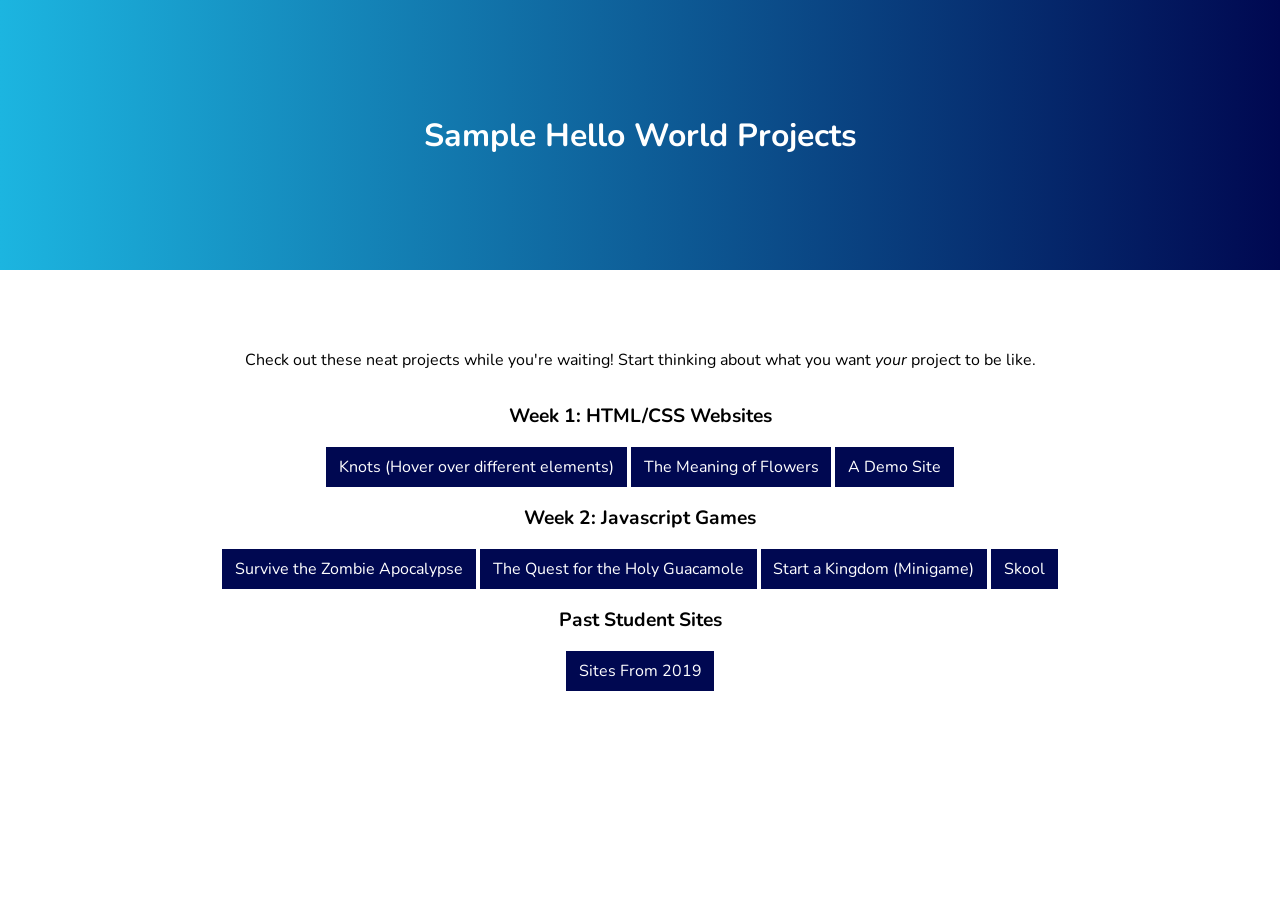
<file: index.html>
<title>Sample Projects</title>
<link rel="stylesheet" href="style.css">
<link
    href="https://fonts.googleapis.com/css2?family=Nunito:ital,wght@0,200;0,300;0,400;0,600;0,700;0,800;0,900;1,200;1,300;1,400;1,600;1,700;1,800;1,900&display=swap"
    rel="stylesheet">
<link rel="icon" href="favicon.png" type="image/png">

<body>
    <div id="header">
        <h1>Sample Hello World Projects</h1>
    </div>
    <div id="content">
        <p>Check out these neat projects while you're waiting! Start thinking about what you want <em>your</em> project
            to be like.</p>
        <h2>Week 1: HTML/CSS Websites</h2>
        <nav>
            <a href="Knots/index.html">Knots (Hover over different elements)</a>
            <a href="Flower Site/flower_home.html">The Meaning of Flowers</a>
            <a href="Build This Site/index.html">A Demo Site</a>
        </nav>
        <h2>Week 2: Javascript Games</h2>
        <nav>
            <a href="Zombie Apocalypse/index.html">Survive the Zombie Apocalypse</a>
            <a href="Full Game/index.html">The Quest for the Holy Guacamole</a>
            <a href="KingdomStart_Js/kingdom.html">Start a Kingdom (Minigame)</a>
            <a href="Basic Site/index.html">Skool</a>
        </nav>
        <h2>Past Student Sites</h2>
        <nav>
            <a href="https://archive.bitbybitcoding.org/studentsites/2019/">Sites From 2019</a>
        </nav>
    </div>
</body>
</file>
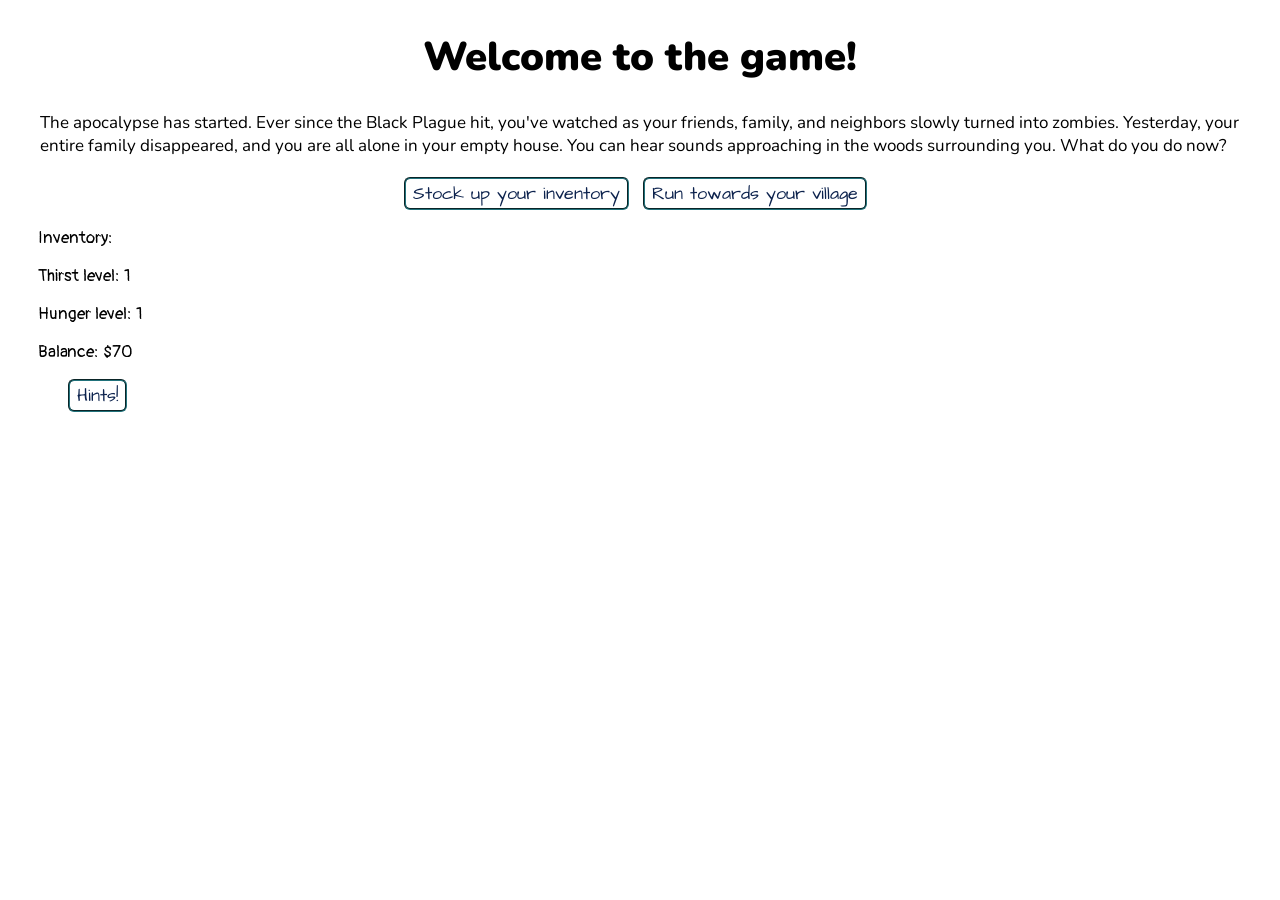
<file: Zombie Apocalypse/index.html>
<link rel="stylesheet" href="style.css">
<link href="https://fonts.googleapis.com/css2?family=Nunito:ital,wght@0,200;0,300;0,400;0,600;0,700;0,800;0,900;1,200;1,300;1,400;1,600;1,700;1,800;1,900&display=swap" rel="stylesheet">
<link href="https://fonts.googleapis.com/css2?family=Architects+Daughter&family=Pangolin&family=Shadows+Into+Light&display=swap" rel="stylesheet">
<body>
    <h1 id="title"></h1>
    <p id='messageBox'></p>
    <div id="buttons">
        <button id='aButton'>Option A</button>
        <button id='bButton'>Option B</button> 
    </div>
    <div id="stuff">
        <p id="inventory"></p>
        <p id="thirst"></p>
        <p id="hunger"></p>
        <p id="balance"></p>
    </div>
    
    <button id="hints">Hints!</button>
    <div id="hintsContent">
        <ul>
            <li>The goal of this game is to survive and live happily ever after!</li>
            <li>If you encounter a zombie, you can fight it off with a weapon.</li>
            <li>If the Plague gets to you, a potion can heal you and bring you back to life!</li>
            <li>At the market in the village, you can stock up your inventory.</li>
            <li>Don't go too long without food or water or else you just might perish!</li>
            <li>If you want to survive, don't let your hunger level reach 40 and don't let your thirst level reach 30!</li>       
        </ul>
    </div>
    <img id='img'>
    <script src="script.js"></script>
</body>
</file>
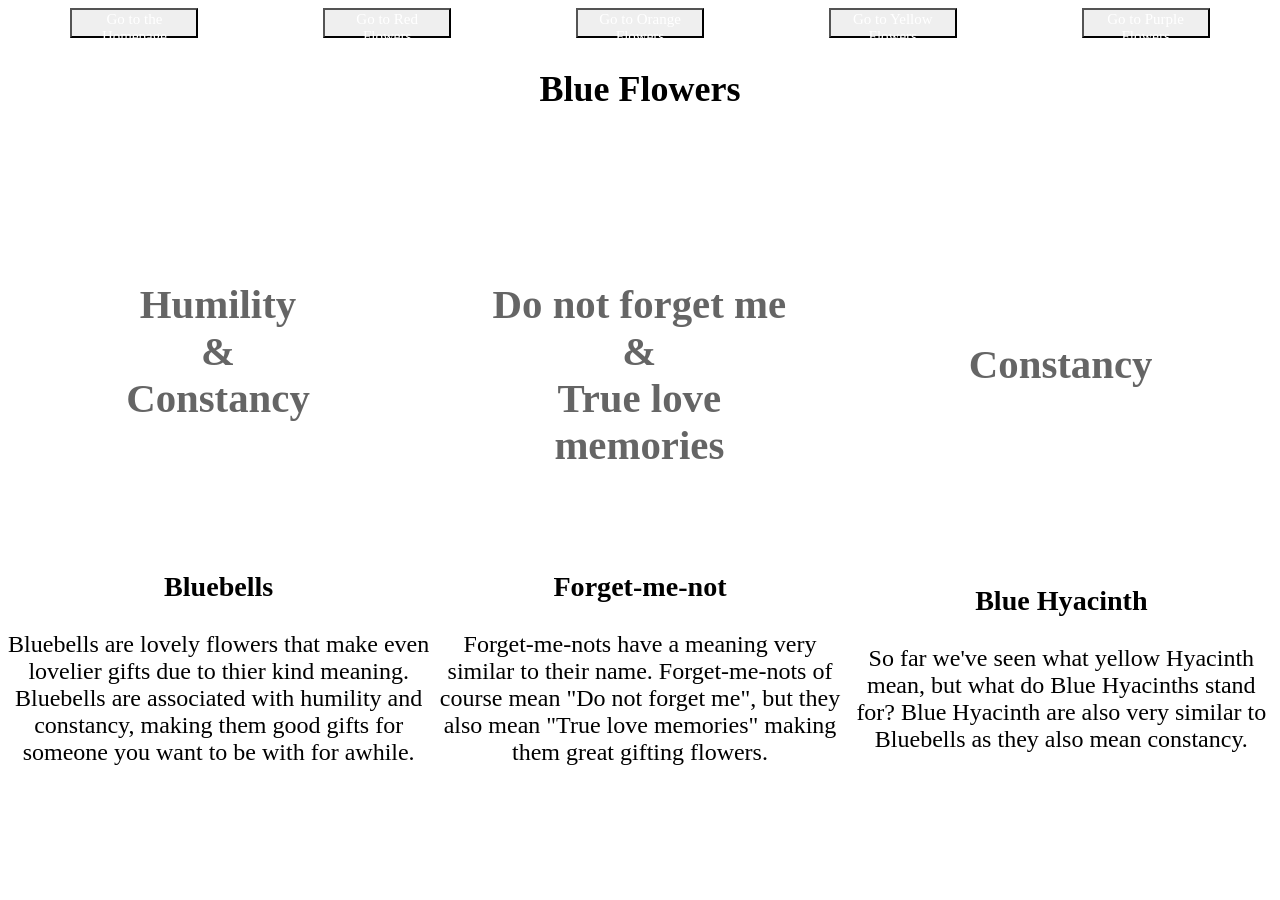
<file: Flower Site/flower_blue.html>
<head>
    <link rel="stylesheet" type="text/css" href="./flower_blue.css">
    <title></title>
</head>

<div>
    <nav>
        <a href="./flower_home.html">
            <button id="home">Go to the Homepage</button>
        </a>
        <a href="./flower_red.html">
            <button id="red">Go to Red Flowers</button>
        </a>
        <a href="./flower_orange.html">
            <button id="orange">Go to Orange Flowers</button>
        </a>
        <a href="./flower_yellow.html">
            <button id="yellow">Go to Yellow Flowers</button>
        </a>
        <a href="./flower_purple.html">
            <button id="home">Go to Purple Flowers</button>
        </a>
    </nav>
</div>

<body>
    <div>
        <h2 id="blue">Blue Flowers</h2>
        <div class="container">
            <div class="item">
                <p class="meaning" id="h_m">
                    Humility<br>
                    &<br> 
                    Constancy
                </p>
                <h3>
                    Bluebells
                </h3>
                <p>
                    Bluebells are lovely flowers that make even lovelier gifts due to thier kind meaning.
                    Bluebells are associated with humility and constancy, making them good gifts for someone you want to be with for awhile.
                </p>
            </div>
            <div class="item">
                <p class="meaning" id="not-forget">
                    Do not forget me<br>
                    &<br>
                    True love memories
                </p>
                <h3>
                    Forget-me-not
                </h3>
                <p>
                    Forget-me-nots have a meaning very similar to their name.
                    Forget-me-nots of course mean "Do not forget me", but they also mean "True love memories" making them great gifting flowers.
                </p>
            </div>
            <div class="item">
                <p class="meaning" id="hyac">
                    <br>
                    Constancy
                </p>
                <h3>
                    Blue Hyacinth
                </h3>
                <p>
                    So far we've seen what yellow Hyacinth mean, but what do Blue Hyacinths stand for?
                    Blue Hyacinth are also very similar to Bluebells as they also mean constancy.
                </p>
            </div>
        </div>
    </div>
</body>
</file>
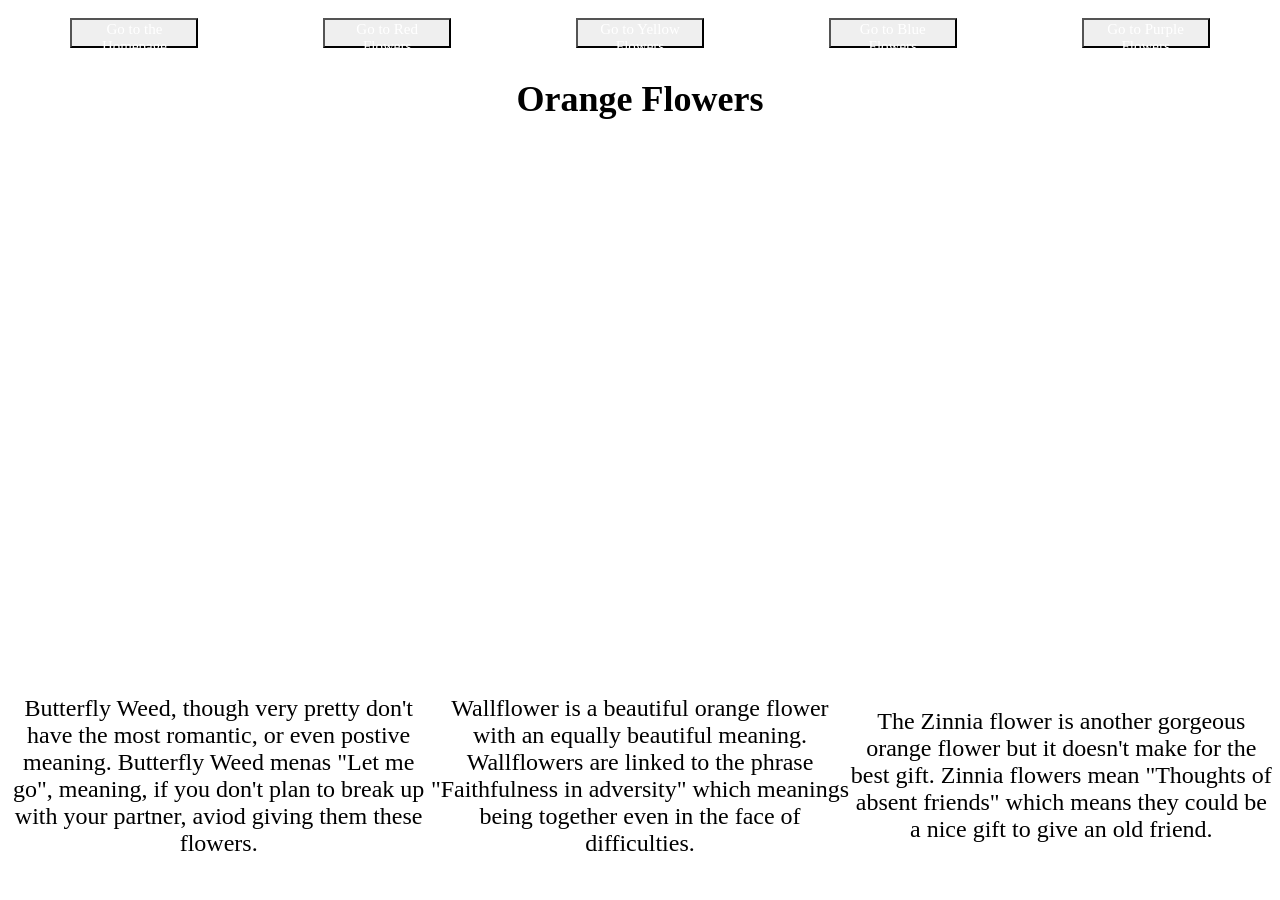
<file: Flower Site/flower_orange.html>
<head>
    <link rel="stylesheet" type="text/css" href="./flower_orange.css">
    <title></title>
</head>

<div>
    <nav>
        <a href="./flower_home.html">
            <button id="home">Go to the Homepage</button>
        </a>
        <a href="./flower_red.html">
            <button id="red">Go to Red Flowers</button>
        </a>
        <a href="./flower_yellow.html">
            <button id="yellow">Go to Yellow Flowers</button>
        </a>
        <a href="./flower_blue.html">
            <button id="blue">Go to Blue Flowers</button>
        </a>
        <a href="./flower_purple.html">
            <button id="home">Go to Purple Flowers</button>
        </a>
    </nav>
</div>

<body>
    <div>
        <h2>Orange Flowers</h2>
        <div class="container">
            <div class="item">
                <h3 class="weed" id="head">
                    Butterfly Weed
                </h3>
                <p>
                    Butterfly Weed, though very pretty don't have the most romantic, or even postive meaning.
                    Butterfly Weed menas "Let me go", meaning, if you don't plan to break up with your partner, aviod giving them these flowers.
                </p>
            </div>
            <div class="item">
                <h3 class="wall">
                    Wallflower
                </h3>
                <p>
                    Wallflower is a beautiful orange flower with an equally beautiful meaning.
                    Wallflowers are linked to the phrase "Faithfulness in adversity" which meanings being together even in the face of difficulties.
                </p>
            </div>
            <div class="item">
                <h3 class="zinnia">
                    Zinnia
                </h3>
                <p>
                    The Zinnia flower is another gorgeous orange flower but it doesn't make for the best gift.
                    Zinnia flowers mean "Thoughts of absent friends" which means they could be a nice gift to give an old friend.
                </p>
            </div>
        </div>
    </div>
</body>
</file>
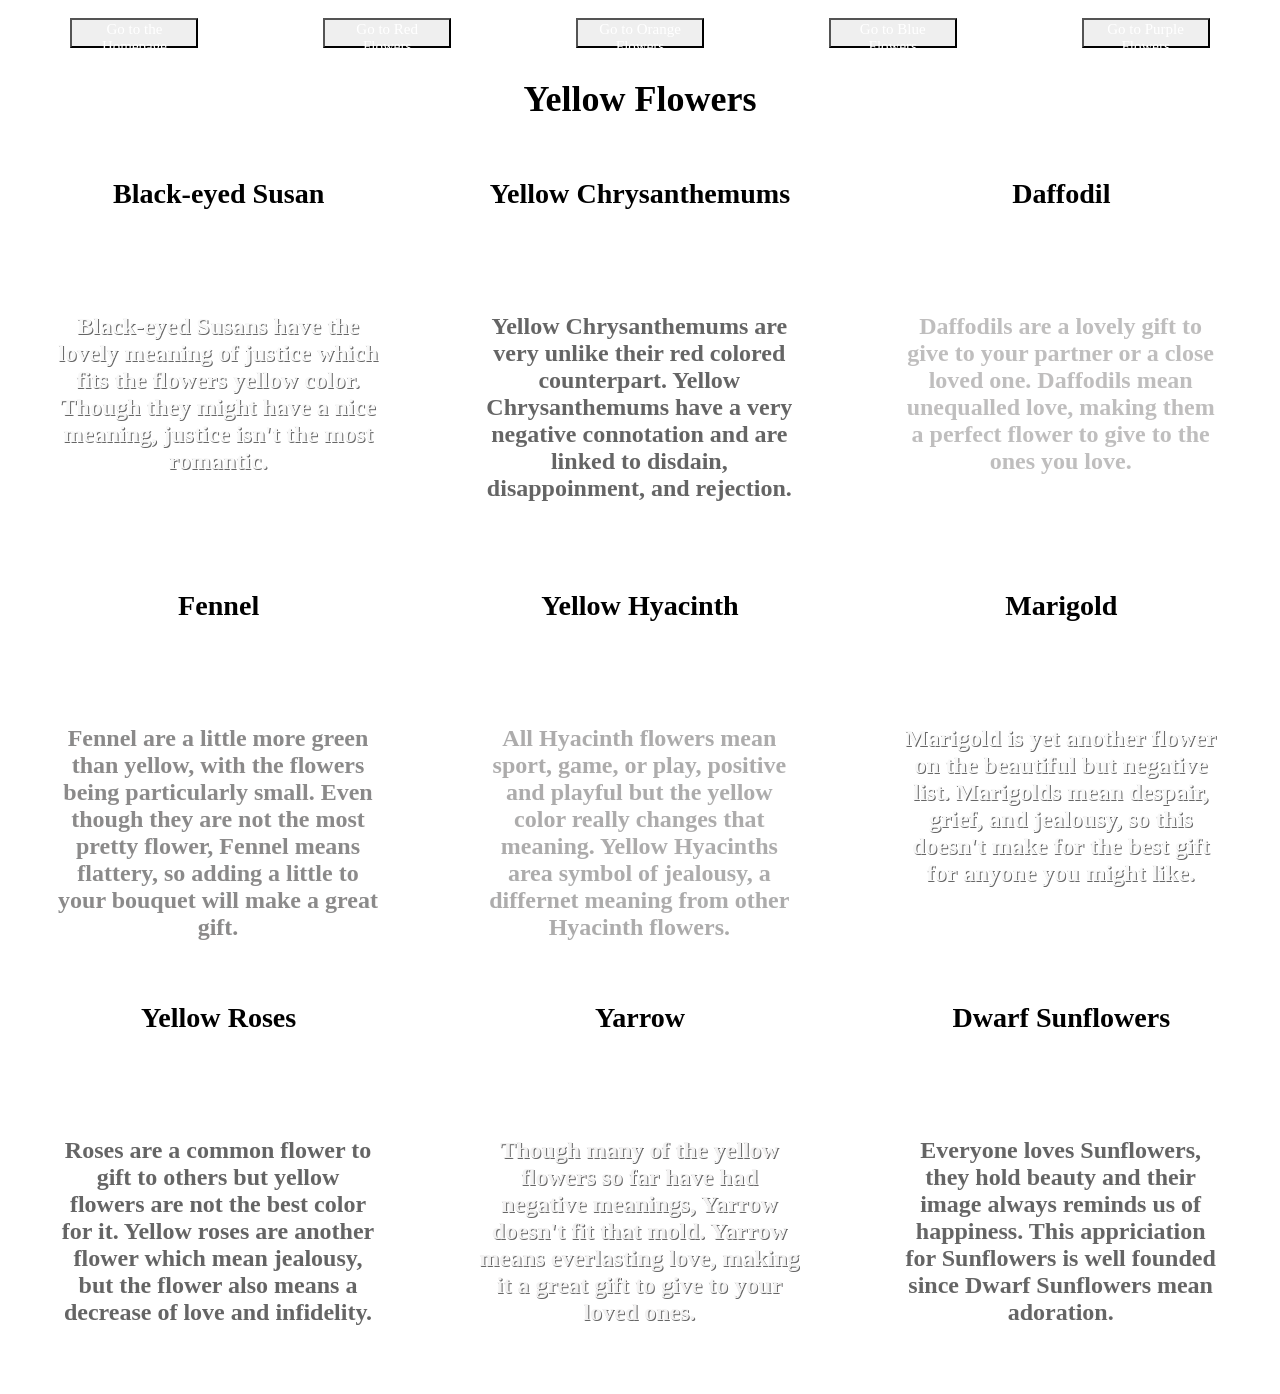
<file: Flower Site/flower_yellow.html>
<head>
    <link rel="stylesheet" type="text/css" href="./flower_yellow.css">
    <title></title>
</head>

<div>
    <nav>
        <a href="./flower_home.html">
            <button id="home">Go to the Homepage</button>
        </a>
        <a href="./flower_red.html">
            <button id="red">Go to Red Flowers</button>
        </a>
        <a href="./flower_orange.html">
            <button id="orange">Go to Orange Flowers</button>
        </a>
        <a href="./flower_blue.html">
            <button id="blue">Go to Blue Flowers</button>
        </a>
        <a href="./flower_purple.html">
            <button id="home">Go to Purple Flowers</button>
        </a>
    </nav>
</div>

<body>
    <div>
        <h2 id="yellow">Yellow Flowers</h2>
        <div class="container">
            <div class="item">
                <h3>
                    Black-eyed Susan
                </h3>
                <p class="back" id="susan">
                    Black-eyed Susans have the lovely meaning of justice which fits the flowers yellow color.
                    Though they might have a nice meaning, justice isn't the most romantic. 
                </p>
            </div>
            <div class="item">
                <h3>
                    Yellow Chrysanthemums
                </h3>
                <p class="back" id="chry">
                    Yellow Chrysanthemums are very unlike their red colored counterpart.
                    Yellow Chrysanthemums have a very negative connotation and are linked to disdain, disappoinment, and rejection.
                </p>
            </div>
            <div class="item">
                <h3>
                    Daffodil
                </h3>
                <p class="back" id="daff">
                    Daffodils are a lovely gift to give to your partner or a close loved one.
                    Daffodils mean unequalled love, making them a perfect flower to give to the ones you love.
                </p>
            </div>
            <div class="item">
                <h3>
                    Fennel
                </h3>
                <p class="back" id="fenn">
                    Fennel are a little more green than yellow, with the flowers being particularly small.
                    Even though they are not the most pretty flower, Fennel means flattery, so adding a little to your bouquet will make a great gift.
                </p>
            </div>
            <div class="item">
                <h3>
                    Yellow Hyacinth
                </h3>
                <p class="back" id="hyac">
                    All Hyacinth flowers mean sport, game, or play, positive and playful but the yellow color really changes that meaning.
                    Yellow Hyacinths area symbol of jealousy, a differnet meaning from other Hyacinth flowers.
                </p>
            </div>
            <div class="item">
                <h3>
                    Marigold
                </h3>
                <p class="back" id="gold">
                    Marigold is yet another flower on the beautiful but negative list.
                    Marigolds mean despair, grief, and jealousy, so this doesn't make for the best gift for anyone you might like.
                </p>
            </div>
            <div class="item">
                <h3>
                    Yellow Roses
                </h3>
                <p class="back" id="rose">
                    Roses are a common flower to gift to others but yellow flowers are not the best color for it.
                    Yellow roses are another flower which mean jealousy, but the flower also means a decrease of love and infidelity.
                </p>
            </div>
            <div class="item">
                <h3>
                    Yarrow
                </h3>
                <p class="back" id="yarr">
                    Though many of the yellow flowers so far have had negative meanings, Yarrow doesn't fit that mold.
                    Yarrow means everlasting love, making it a great gift to give to your loved ones.
                </p>
            </div>
            <div class="item">
                <h3>
                    Dwarf Sunflowers
                </h3>
                <p class="back" id="dwarf">
                    Everyone loves Sunflowers, they hold beauty and their image always reminds us of happiness.
                    This appriciation for Sunflowers is well founded since Dwarf Sunflowers mean adoration.
                </p>
            </div>
        </div>
    </div>
</body>
</file>
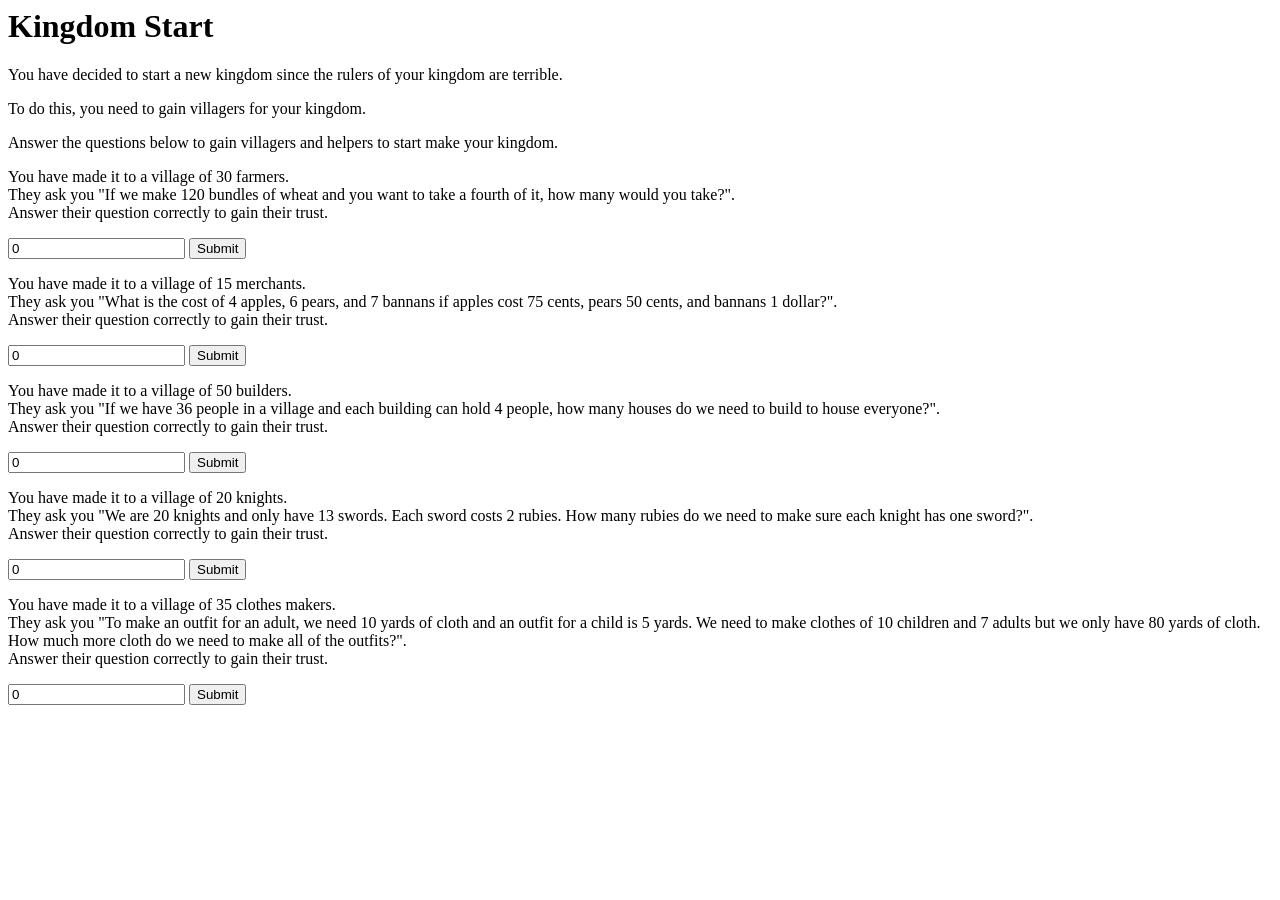
<file: KingdomStart_Js/kingdom.html>
<body>
    <h1>Kingdom Start</h1>

    <p>You have decided to start a new kingdom since the rulers of your kingdom are terrible.</p>
    <p>To do this, you need to gain villagers for your kingdom.</p>
    <p>Answer the questions below to gain villagers and helpers to start make your kingdom.</p>

    <p>
        You have made it to a village of 30 farmers. <br>
        They ask you "If we make 120 bundles of wheat and you want to take a fourth of it, how many would you take?". <br>
        Answer their question correctly to gain their trust. 
    </p>
    <input type="number" id="farmer" value="0">
    <button id="subFarmer">Submit</button>
    <p id="check_1"></p>

    <p>
        You have made it to a village of 15 merchants. <br>
        They ask you "What is the cost of 4 apples, 6 pears, and 7 bannans if apples cost 75 cents, pears 50 cents, and bannans 1 dollar?". <br>
        Answer their question correctly to gain their trust.
    </p>
    <input type="number" id="merchant" value="0">
    <button id="subMerchant">Submit</button>
    <p id="check_2"></p>

    <p>
        You have made it to a village of 50 builders. <br>
        They ask you "If we have 36 people in a village and each building can hold 4 people, how many houses do we need to build to house everyone?". <br>
        Answer their question correctly to gain their trust.
    </p>
    <input type="number" id="builder" value="0">
    <button id="subBuilder">Submit</button>
    <p id="check_3"></p>

    <p>
        You have made it to a village of 20 knights. <br>
        They ask you "We are 20 knights and only have 13 swords. 
        Each sword costs 2 rubies. 
        How many rubies do we need to make sure each knight has one sword?". <br>
        Answer their question correctly to gain their trust.
    </p>
    <input type="number" id="knight" value="0">
    <button id="subKnight">Submit</button>
    <p id="check_4"></p>

    <p>
        You have made it to a village of 35 clothes makers. <br>
        They ask you "To make an outfit for an adult, we need 10 yards of cloth and an outfit for a child is 5 yards. 
        We need to make clothes of 10 children and 7 adults but we only have 80 yards of cloth. <br>
        How much more cloth do we need to make all of the outfits?". <br>
        Answer their question correctly to gain their trust.
    </p>
    <input type="number" id="cm" value="0">
    <button id="subCM">Submit</button>
    <p id="check_5"></p>

    <p><strong id="win"></strong></p>
    <img id="castle" width="500">
</body>

<script src="kingdom.js"></script>
</file>
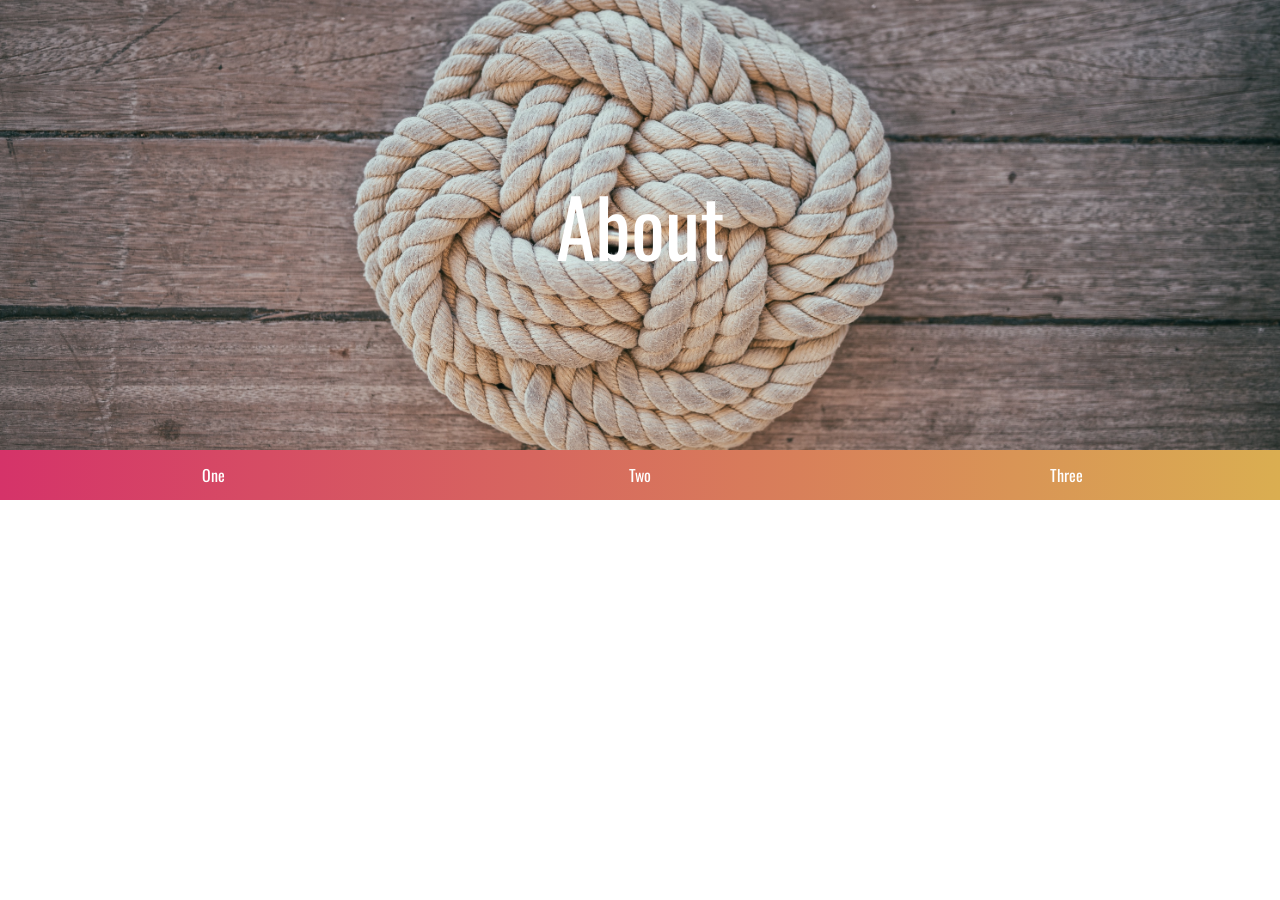
<file: Knots/about.html>
<link rel="stylesheet" href="about-style.css">
<link rel="shortcut icon" href="https://upload.wikimedia.org/wikipedia/commons/thumb/9/99/Coa_Illustration_Cross_Triquetra.svg/220px-Coa_Illustration_Cross_Triquetra.svg.png" type="image/png">

<title>About</title>

<body>
    <div id="header">About</div>
    <nav>
        <a href="#">One</a>
        <a href="#">Two</a>
        <a href="#">Three</a>
    </nav>
</body>
</file>
<file: style.css>
body {
    font-family: 'Nunito', sans-serif;
    margin: 0;
}

#header {
    height: 30vh;
    width: 100%;
    background: linear-gradient(90deg, #1CB5E0 0%, #000851 100%);
    color: white;
    display: flex;
    justify-content: center;
    align-items: center;
}

#content {
    padding: 7vh 7vw;
    display: flex;
    flex-flow: column nowrap;
    justify-content: space-between;
    /* height: 12vh; */
    justify-content: center;
    align-items: center;
}

h2 {
    font-size: 1.2em;
}

nav {
    display: inline-flex;
    flex-wrap: wrap;
    justify-content: center;
}

nav a {
    /* height: 10px;
    width: 30vw; */
    padding: 1vh 1vw;
    background-color: #000851;
    color: white;
    text-decoration: none;
    transition-duration: 0.3s;
    margin: 2px;
}

nav a:hover {
    background-color: white;
    color: #000851;
}
</file>
<file: Zombie Apocalypse/style.css>
button {
    font-family: 'Architects Daughter', cursive;
    font-size: 18px;
    padding: 2px;
    padding-right: 7px;
    padding-left: 7px;
    margin-right: 10px;
    text-align: center;
    color: #0c224d;
    border-style: groove;
    border-color: #21727B;
    border-width: 2px;
    border-radius: 6px;
    background-color: white;
  }
  
  #messageBox {
    font-family: 'Nunito', sans-serif;
    font-size: 17px;
    width: 95%;
    margin: auto;
    padding-bottom: 20px;
  }
  
  #stuff {
    font-family: 'Pangolin', cursive;
    font-size: 17px;
    padding-left: 30px;
  }
  
  /* font-family: 'Shadows Into Light', cursive; */
  #buttons {
    text-align: center;
  }
  
  #hintsContent {
    text-align: left;
    font-family: 'Nunito', sans-serif;
    font-size: 17px;
    margin-left: 60px;
  }
  
  #title {
    margin-top: 30px;
    text-align: center;
    font-weight: 900;
    font-family: 'Nunito', sans-serif;
    font-size: 40px;
  }
  
  #hints {
    margin-left: 60px;
  }
</file>
<file: Flower Site/flower_blue.css>
body{
    font-size: 1.5em;
    text-align: center;
}

.nav{
    position: fixed;
    text-align: center;
}

nav{
    display: flex;
    justify-content: center;
    align-items: center;
    flex-wrap: wrap;
}

a{
    flex: 1 1 10vw;
    padding:  0 1vw 0 1vw;
}

button{
    width: 10vw;
    height: 30px;
    font-family: 'Source Serif Pro', serif;
    color: white;
    text-align: center;
    border-color: none;
}

h1{
    padding: 30px 0 0 0;
}
h2{
    font-size: 1.5em;
}

.meaning{
    opacity: 60%;
    color: black;
    border-radius: 20%;
    padding: 100px 50px;
    height: 150px;
    width: 25vw;
    background-size: cover;
    font-weight: 600;
    font-size: 1.7em;
    text-shadow: 1px 1px white;
}

#h_m{
    background-image: url("https://images.unsplash.com/photo-1588952547062-b21998a10e83?ixlib=rb-1.2.1&ixid=eyJhcHBfaWQiOjEyMDd9&auto=format&fit=crop&w=967&q=80");
}
#not-forget{
    background-image: url("https://images.unsplash.com/photo-1495583237039-44cb1143f0b6?ixlib=rb-1.2.1&ixid=eyJhcHBfaWQiOjEyMDd9&auto=format&fit=crop&w=1050&q=80");
}
#hyac{
    background-image: url("https://storage.needpix.com/rsynced_images/grape-hyacinth-3319108_1280.jpg");
}

img{
    width: 30vw;
}

.container{
    display: flex;
    justify-content: center;
    align-items: center;
    flex-wrap: wrap;
}

.item{
    flex: 1 1 400px;
}

#home{
    background-image: url("https://images.unsplash.com/photo-1485487656106-d6aa01db3271?ixlib=rb-1.2.1&ixid=eyJhcHBfaWQiOjEyMDd9&auto=format&fit=crop&w=1012&q=80");
    background-size: cover;
    font-size: 15px;
}
#red{
    background-image: url("https://images.unsplash.com/photo-1516710772637-d379a8b58577?ixlib=rb-1.2.1&ixid=eyJhcHBfaWQiOjEyMDd9&auto=format&fit=crop&w=1050&q=80");
    background-size: cover;
    font-size: 15px;
}
#orange{
    background-image: url("https://p1.piqsels.com/preview/500/1000/834/orange-flowers-floral-nature-plant-a-lot.jpg");
    background-size: cover;
    font-size: 15px;
}
#yellow{
    background-image: url("https://images.unsplash.com/photo-1582667023252-6d7a75de6eff?ixlib=rb-1.2.1&ixid=eyJhcHBfaWQiOjEyMDd9&auto=format&fit=crop&w=1050&q=80");
    background-size: cover;
    font-size: 15px;
}
#purple{
    background-image: url("https://i1.pickpik.com/photos/251/828/57/blue-pillow-aubrieta-aubrietien-cruciferous-plant-preview.jpg");
    background-size: cover;
    font-size: 15px;
}
#white{
    background-image: url("https://images.unsplash.com/photo-1495930425816-2dbeae7f4d47?ixlib=rb-1.2.1&ixid=eyJhcHBfaWQiOjEyMDd9&auto=format&fit=crop&w=1050&q=80");
    color: black;
    background-size: cover;
    font-size: 15px;
}
#pink{
    background-image: url("https://images.unsplash.com/photo-1494271823928-a80211877d80?ixlib=rb-1.2.1&ixid=eyJhcHBfaWQiOjEyMDd9&auto=format&fit=crop&w=1050&q=80");
    background-size: cover;
    font-size: 15px;
}
</file>
<file: Flower Site/flower_orange.css>
body{
    font-size: 1.5em;
    text-align: center;
}

.nav{
    position: fixed;
    text-align: center;
}

nav{
    display: flex;
    justify-content: center;
    align-items: center;
    flex-wrap: wrap;
}

a{
    flex: 1 1 10vw;
    padding:  10px 1vw 0 1vw;
}

button{
    width: 10vw;
    height: 30px;
    font-family: 'Source Serif Pro', serif;
    color: white;
    text-align: center;
    border-color: none;
}

h1{
    padding: 30px 0 0 0;
}

h3{
    padding-top: 175px;
    font-size: 2.5em;
    color: white;
}

.weed{
    background-image: url("https://upload.wikimedia.org/wikipedia/commons/0/0a/Butterfly_Weed_Entire_Flower_Head_2608px.jpg");
    background-size: cover;
    height: 250px;
    width: 30vw;
    border-radius: 50%;
    opacity: 80%;
}

.wall{
    background-image: url("https://p0.pxfuel.com/preview/995/271/787/wallflower-wallflower-orange-flowering-spring.jpg");
    background-size: cover;
    height: 250px;
    width: 30vw;
    border-radius: 50%;
    opacity: 80%;
}

.zinnia{
    background-image: url("https://www.publicdomainpictures.net/pictures/310000/velka/orange-zinnia-flowers-close-up.jpg");
    background-size: cover;
    height: 250px;
    width: 30vw;
    border-radius: 50%;
    opacity: 80%;
}

img{
    width: 30vw;
}

.container{
    display: flex;
    justify-content: center;
    align-items: center;
    flex-wrap: wrap;
}

.item{
    flex: 1 1 400px;
}

#home{
    background-image: url("https://images.unsplash.com/photo-1485487656106-d6aa01db3271?ixlib=rb-1.2.1&ixid=eyJhcHBfaWQiOjEyMDd9&auto=format&fit=crop&w=1012&q=80");
    background-size: cover;
    font-size: 15px;
}
#red{
    background-image: url("https://images.unsplash.com/photo-1516710772637-d379a8b58577?ixlib=rb-1.2.1&ixid=eyJhcHBfaWQiOjEyMDd9&auto=format&fit=crop&w=1050&q=80");
    background-size: cover;
    font-size: 15px;
}
#orange{
    background-image: url("https://p1.piqsels.com/preview/500/1000/834/orange-flowers-floral-nature-plant-a-lot.jpg");
    background-size: cover;
    font-size: 15px;
}
#yellow{
    background-image: url("https://images.unsplash.com/photo-1582667023252-6d7a75de6eff?ixlib=rb-1.2.1&ixid=eyJhcHBfaWQiOjEyMDd9&auto=format&fit=crop&w=1050&q=80");
    background-size: cover;
    font-size: 15px;
}
#blue{
    background-image: url("https://images.unsplash.com/photo-1532036801771-647754d011d6?ixlib=rb-1.2.1&ixid=eyJhcHBfaWQiOjEyMDd9&auto=format&fit=crop&w=1050&q=80");
    background-size: cover;
    font-size: 15px;
}
#purple{
    background-image: url("https://i1.pickpik.com/photos/251/828/57/blue-pillow-aubrieta-aubrietien-cruciferous-plant-preview.jpg");
    background-size: cover;
    font-size: 15px;
}
#white{
    background-image: url("https://images.unsplash.com/photo-1495930425816-2dbeae7f4d47?ixlib=rb-1.2.1&ixid=eyJhcHBfaWQiOjEyMDd9&auto=format&fit=crop&w=1050&q=80");
    color: black;
    background-size: cover;
    font-size: 15px;
}
#pink{
    background-image: url("https://images.unsplash.com/photo-1494271823928-a80211877d80?ixlib=rb-1.2.1&ixid=eyJhcHBfaWQiOjEyMDd9&auto=format&fit=crop&w=1050&q=80");
    background-size: cover;
    font-size: 15px;
}
</file>
<file: Flower Site/flower_yellow.css>
body{
    font-size: 1.5em;
    text-align: center;
}

.nav{
    position: fixed;
    text-align: center;
}

nav{
    display: flex;
    justify-content: center;
    align-items: center;
    flex-wrap: wrap;
}

a{
    flex: 1 1 10vw;
    padding:  10px 1vw 0 1vw;
}

button{
    width: 10vw;
    height: 30px;
    font-family: 'Source Serif Pro', serif;
    color: white;
    text-align: center;
    border-color: none;
}

h1{
    padding: 30px 0 0 0;
}

.back{
    opacity: 60%;
    color: whitesmoke;
    border-radius: 20%;
    padding: 75px 50px;
    height: 150px;
    width: 25vw;
    background-size: cover;
    font-weight: 600;
}

#susan{
    background-image: url("https://images.unsplash.com/photo-1569900887967-d5359f7fdfd5?ixlib=rb-1.2.1&ixid=eyJhcHBfaWQiOjEyMDd9&auto=format&fit=crop&w=1050&q=80");
    text-shadow: 1px 1px black;
}
#chry{
    background-image: url("https://images.unsplash.com/photo-1464818303578-e2f8ee97a74e?ixlib=rb-1.2.1&ixid=eyJhcHBfaWQiOjEyMDd9&auto=format&fit=crop&w=1050&q=80");
    color: black;
    text-shadow: 1px 1px white;

}
#daff{
    background-image: url("https://images.unsplash.com/photo-1524706801454-93ae5c14235d?ixlib=rb-1.2.1&ixid=eyJhcHBfaWQiOjEyMDd9&auto=format&fit=crop&w=837&q=80");
    color: rgb(150, 148, 148);
    text-shadow: 1px 1px white;
}
#fenn{
    background-image: url("https://cdn.pixabay.com/photo/2018/07/26/18/15/nature-3564229_960_720.jpg");
    color: rgb(63, 62, 62);
    text-shadow: 1px 1px white;
}
#hyac{
    background-image: url("https://p0.pikist.com/photos/992/513/hyacinth-yellow-flower-flora-nature-floral-blooming.jpg");
    color: rgb(119, 118, 118);
    text-shadow: 1px 1px white;
}
#gold{
    background-image: url("https://images.unsplash.com/photo-1590355511663-50e1fec88d0a?ixlib=rb-1.2.1&ixid=eyJhcHBfaWQiOjEyMDd9&auto=format&fit=crop&w=1789&q=80");
    text-shadow: 1px 1px black;
}
#rose{
    background-image: url("https://p0.pikrepo.com/preview/252/384/yellow-rose-in-bloom-during-daytime.jpg");
    color: black;
    text-shadow: 1px 1px white;
}
#yarr{
    background-image: url("https://p1.pxfuel.com/preview/882/428/976/yarrow-yellow-flower-flower-garden.jpg");
    color: rgb(236, 235, 235);
    text-shadow: 1px 1px black;
}
#dwarf{
    background-image: url("https://images.unsplash.com/photo-1491929007750-dce8ba76e610?ixlib=rb-1.2.1&auto=format&fit=crop&w=1047&q=80");
    color: black;
    text-shadow: 1px 1px white;
}

img{
    width: 30vw;
}

.container{
    display: flex;
    justify-content: center;
    align-items: center;
    flex-wrap: wrap;
}

.item{
    flex: 1 1 400px;
}

#home{
    background-image: url("https://images.unsplash.com/photo-1485487656106-d6aa01db3271?ixlib=rb-1.2.1&ixid=eyJhcHBfaWQiOjEyMDd9&auto=format&fit=crop&w=1012&q=80");
    background-size: cover;
    font-size: 15px;
}
#red{
    background-image: url("https://images.unsplash.com/photo-1516710772637-d379a8b58577?ixlib=rb-1.2.1&ixid=eyJhcHBfaWQiOjEyMDd9&auto=format&fit=crop&w=1050&q=80");
    background-size: cover;
    font-size: 15px;
}
#orange{
    background-image: url("https://p1.piqsels.com/preview/500/1000/834/orange-flowers-floral-nature-plant-a-lot.jpg");
    background-size: cover;
    font-size: 15px;
}
#blue{
    background-image: url("https://images.unsplash.com/photo-1532036801771-647754d011d6?ixlib=rb-1.2.1&ixid=eyJhcHBfaWQiOjEyMDd9&auto=format&fit=crop&w=1050&q=80");
    background-size: cover;
    font-size: 15px;
}
#purple{
    background-image: url("https://i1.pickpik.com/photos/251/828/57/blue-pillow-aubrieta-aubrietien-cruciferous-plant-preview.jpg");
    background-size: cover;
    font-size: 15px;
}
#white{
    background-image: url("https://images.unsplash.com/photo-1495930425816-2dbeae7f4d47?ixlib=rb-1.2.1&ixid=eyJhcHBfaWQiOjEyMDd9&auto=format&fit=crop&w=1050&q=80");
    color: black;
    background-size: cover;
    font-size: 15px;
}
#pink{
    background-image: url("https://images.unsplash.com/photo-1494271823928-a80211877d80?ixlib=rb-1.2.1&ixid=eyJhcHBfaWQiOjEyMDd9&auto=format&fit=crop&w=1050&q=80");
    background-size: cover;
    font-size: 15px;
}
</file>
<file: Knots/about-style.css>
@import url('https://fonts.googleapis.com/css?family=Oswald|Quicksand&display=swap');

body {
    margin: 0;
    cursor: url("small_cursor.png"), auto;
    font-family: 'Quicksand', sans-serif;
}

h1, h2, nav {
    font-family: 'Oswald', sans-serif;
}

#header {
    width: 100%;
    height: 50vh;

    background-image: url('knot_on_table.jpg');
    background-size: cover;
    background-position: center;

    font-family: 'Oswald', sans-serif;
    font-size: 5em;
    color: white;

    line-height: 50vh;
    text-align: center;
}

nav {
    background: linear-gradient(90deg, #d53369 0%, #daae51 100%);
    height: 50px;
    display: flex;
    justify-content: space-evenly;
    align-items: center;
}

nav a {
    width: 33.333333333vw;
    height: 50px;

    text-decoration: none;
    color:white;
    text-align: center;
    line-height: 50px;

    transition-duration: 0.3s;
}

nav a:hover {
    background-color: white;
    color: #d53369;
}
</file>
